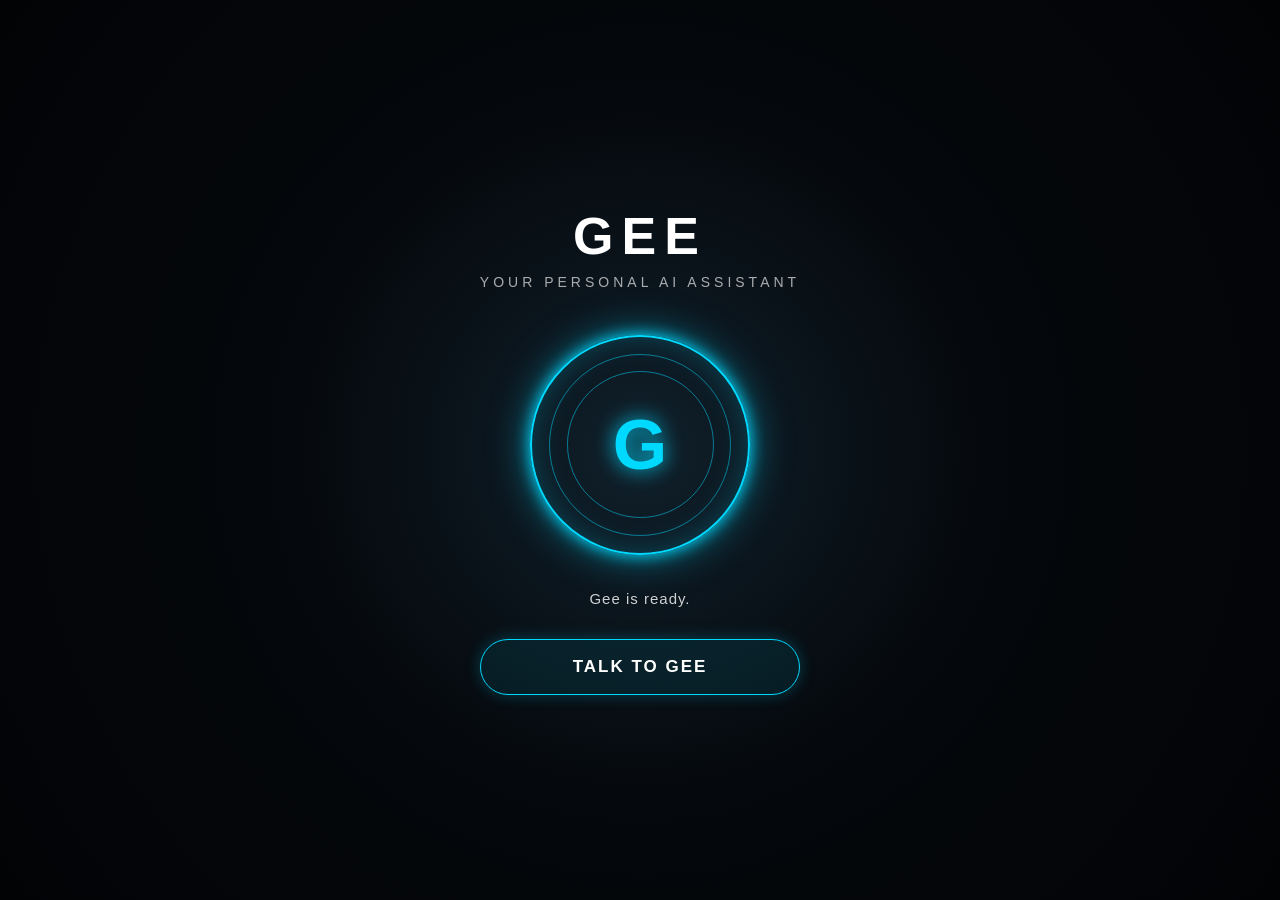
<file: index.html>
<!DOCTYPE html>
<html lang="en">
<head>
  <meta charset="UTF-8">
  <meta name="viewport" content="width=device-width, initial-scale=1.0">
  <link rel="stylesheet" href="style.css">
  <title>Gee - Personal Assistant</title>
</head>
<script src="script.js"></script>
<body>
</html>
  <div class="container">

    <h1>Gee</h1>

    <p class="subtitle">Your personal AI assistant</p>

    <div class="arc">
      <span>G</span>
    </div>

    <p id="status">Gee is ready.</p>

    <button onclick="startListening()">Talk to Gee</button>

  </div>

  

</body>
</html>
</file>
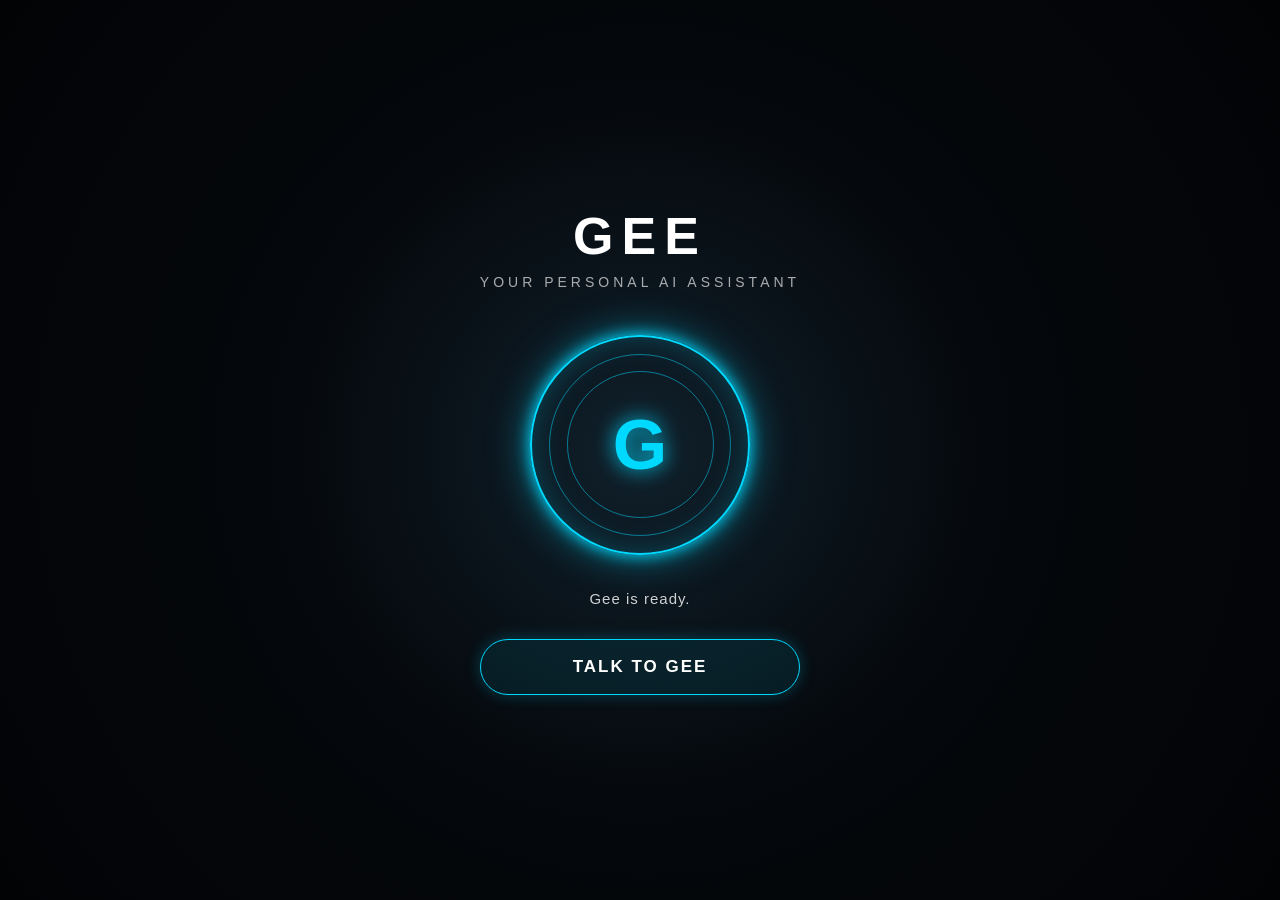
<file: Index.html>
<!DOCTYPE html>
<html lang="en">
<head>
  <meta charset="UTF-8">
  <meta name="viewport" content="width=device-width, initial-scale=1.0">
  <link rel="stylesheet" href="style.css">
  <title>Gee - Personal Assistant</title>
</head>
<script src="script.js"></script>
<body>

  <div class="container">

    <h1>Gee</h1>

    <p class="subtitle">Your personal AI assistant</p>

    <div class="arc">
      <span>G</span>
    </div>

    <p id="status">Gee is ready.</p>

    <button onclick="startListening()">Talk to Gee</button>

  </div>

  <script>

    function speak() {

      const message =
        "Hello boss. Gee is online. How can I help you?";

      const voice =
        new SpeechSynthesisUtterance(message);

      voice.rate = 1;
      voice.pitch = 1;

      speechSynthesis.speak(voice);

      document.getElementById("status").innerText =
        "Gee is speaking...";
    }

  </script>

</body>
</html>
</file>
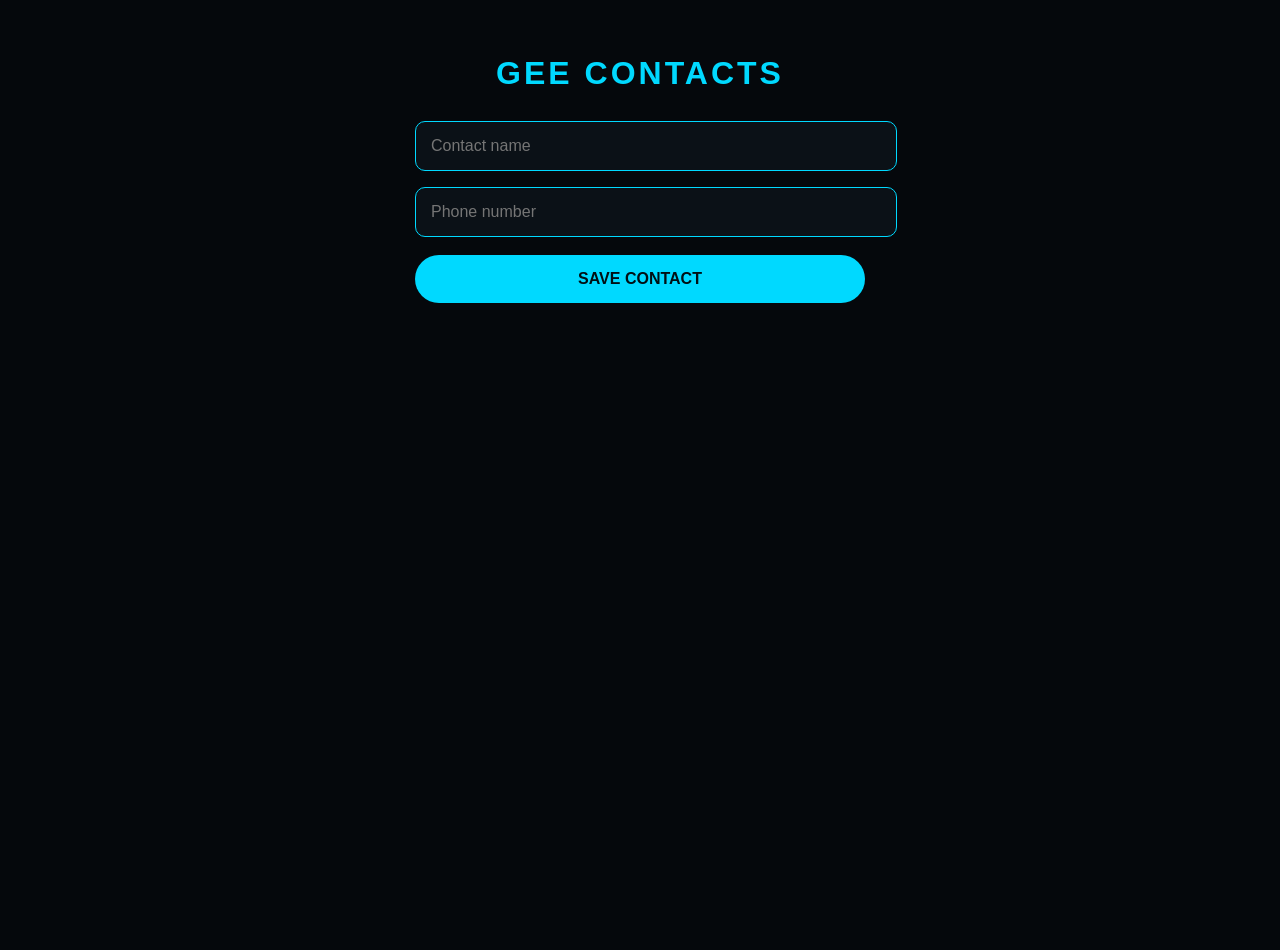
<file: contacts.html>
<!DOCTYPE html>
<html lang="en">
<head>
  <meta charset="UTF-8">
  <meta name="viewport" content="width=device-width, initial-scale=1.0">

  <title>Gee Contacts</title>

  <style>
    body {
      margin: 0;
      min-height: 100vh;
      background: #05080c;
      color: white;
      font-family: Arial, sans-serif;
      padding: 25px;
    }

    h1 {
      text-align: center;
      color: #00d9ff;
      letter-spacing: 3px;
    }

    .box {
      max-width: 450px;
      margin: 30px auto;
    }

    input {
      width: 100%;
      padding: 15px;
      margin: 8px 0;
      border-radius: 10px;
      border: 1px solid #00d9ff;
      background: #0b1117;
      color: white;
      font-size: 16px;
    }

    button {
      width: 100%;
      padding: 15px;
      margin-top: 10px;
      border: none;
      border-radius: 25px;
      background: #00d9ff;
      color: #001014;
      font-size: 16px;
      font-weight: bold;
    }

    .contact {
      margin-top: 15px;
      padding: 15px;
      border: 1px solid #26343d;
      border-radius: 12px;
      background: #0b1117;
    }
  </style>
</head>

<body>

  <div class="box">

    <h1>GEE CONTACTS</h1>

    <input
      id="name"
      type="text"
      placeholder="Contact name"
    >

    <input
      id="phone"
      type="tel"
      placeholder="Phone number"
    >

    <button onclick="saveContact()">
      SAVE CONTACT
    </button>

    <div id="contacts"></div>

  </div>

  <script>

    function getContacts() {
      return JSON.parse(
        localStorage.getItem("geeContacts") || "{}"
      );
    }

    function saveContact() {

      const name =
        document.getElementById("name").value
        .trim()
        .toLowerCase();

      const phone =
        document.getElementById("phone").value
        .trim();

      if (!name || !phone) {
        alert("Please enter both name and phone number.");
        return;
      }

      const contacts = getContacts();

      contacts[name] = phone;

      localStorage.setItem(
        "geeContacts",
        JSON.stringify(contacts)
      );

      document.getElementById("name").value = "";
      document.getElementById("phone").value = "";

      displayContacts();
    }

    function displayContacts() {

      const contacts = getContacts();

      const container =
        document.getElementById("contacts");

      container.innerHTML = "";

      Object.keys(contacts).forEach(function(name) {

        const div =
          document.createElement("div");

        div.className = "contact";

        div.innerHTML =
          "<strong>" +
          name +
          "</strong><br>" +
          contacts[name];

        container.appendChild(div);

      });
    }

    displayContacts();

  </script>

</body>
</html>
</file>
<file: style.css>
* {
  box-sizing: border-box;
}

body {
  margin: 0;
  min-height: 100vh;
  background:
    radial-gradient(circle at center, #10202b 0%, #05080c 45%, #020305 100%);
  color: #ffffff;
  font-family: Arial, sans-serif;
  display: flex;
  justify-content: center;
  align-items: center;
  overflow: hidden;
}

.container {
  width: 100%;
  max-width: 520px;
  min-height: 100vh;
  padding: 35px 25px;
  display: flex;
  flex-direction: column;
  justify-content: center;
  align-items: center;
  text-align: center;
}

h1 {
  margin: 0;
  font-size: 52px;
  letter-spacing: 8px;
  text-transform: uppercase;
}

.subtitle {
  margin-top: 8px;
  margin-bottom: 45px;
  font-size: 14px;
  letter-spacing: 4px;
  text-transform: uppercase;
  opacity: 0.65;
}

.arc {
  width: 220px;
  height: 220px;
  border: 2px solid #00d9ff;
  border-radius: 50%;
  display: flex;
  justify-content: center;
  align-items: center;
  position: relative;
  box-shadow:
    0 0 15px #00d9ff,
    0 0 40px rgba(0, 217, 255, 0.5),
    inset 0 0 30px rgba(0, 217, 255, 0.25);
  animation: pulse 2.5s infinite;
}

.arc::before,
.arc::after {
  content: "";
  position: absolute;
  border-radius: 50%;
  border: 1px solid rgba(0, 217, 255, 0.5);
}

.arc::before {
  width: 180px;
  height: 180px;
}

.arc::after {
  width: 145px;
  height: 145px;
}

.arc span {
  font-size: 70px;
  font-weight: bold;
  color: #00d9ff;
  text-shadow: 0 0 20px #00d9ff;
  z-index: 2;
}

#status {
  margin: 35px 0 25px;
  min-height: 24px;
  font-size: 15px;
  letter-spacing: 1px;
  opacity: 0.8;
}

button {
  width: 100%;
  max-width: 320px;
  padding: 17px 25px;
  border: 1px solid #00d9ff;
  border-radius: 40px;
  background: rgba(0, 217, 255, 0.08);
  color: #ffffff;
  font-size: 17px;
  font-weight: bold;
  letter-spacing: 2px;
  text-transform: uppercase;
  box-shadow: 0 0 15px rgba(0, 217, 255, 0.25);
  transition: 0.2s;
}

button:active {
  transform: scale(0.96);
  background: rgba(0, 217, 255, 0.25);
  box-shadow: 0 0 30px rgba(0, 217, 255, 0.7);
}

@keyframes pulse {
  0%, 100% {
    transform: scale(1);
    box-shadow:
      0 0 15px #00d9ff,
      0 0 40px rgba(0, 217, 255, 0.5),
      inset 0 0 30px rgba(0, 217, 255, 0.25);
  }

  50% {
    transform: scale(1.04);
    box-shadow:
      0 0 25px #00d9ff,
      0 0 65px rgba(0, 217, 255, 0.7),
      inset 0 0 40px rgba(0, 217, 255, 0.4);
  }
}
.arc.listening {
  animation: listening 0.8s infinite alternate;
}

@keyframes listening {
  from {
    transform: scale(1);
  }

  to {
    transform: scale(1.12);
  }
}
</file>
